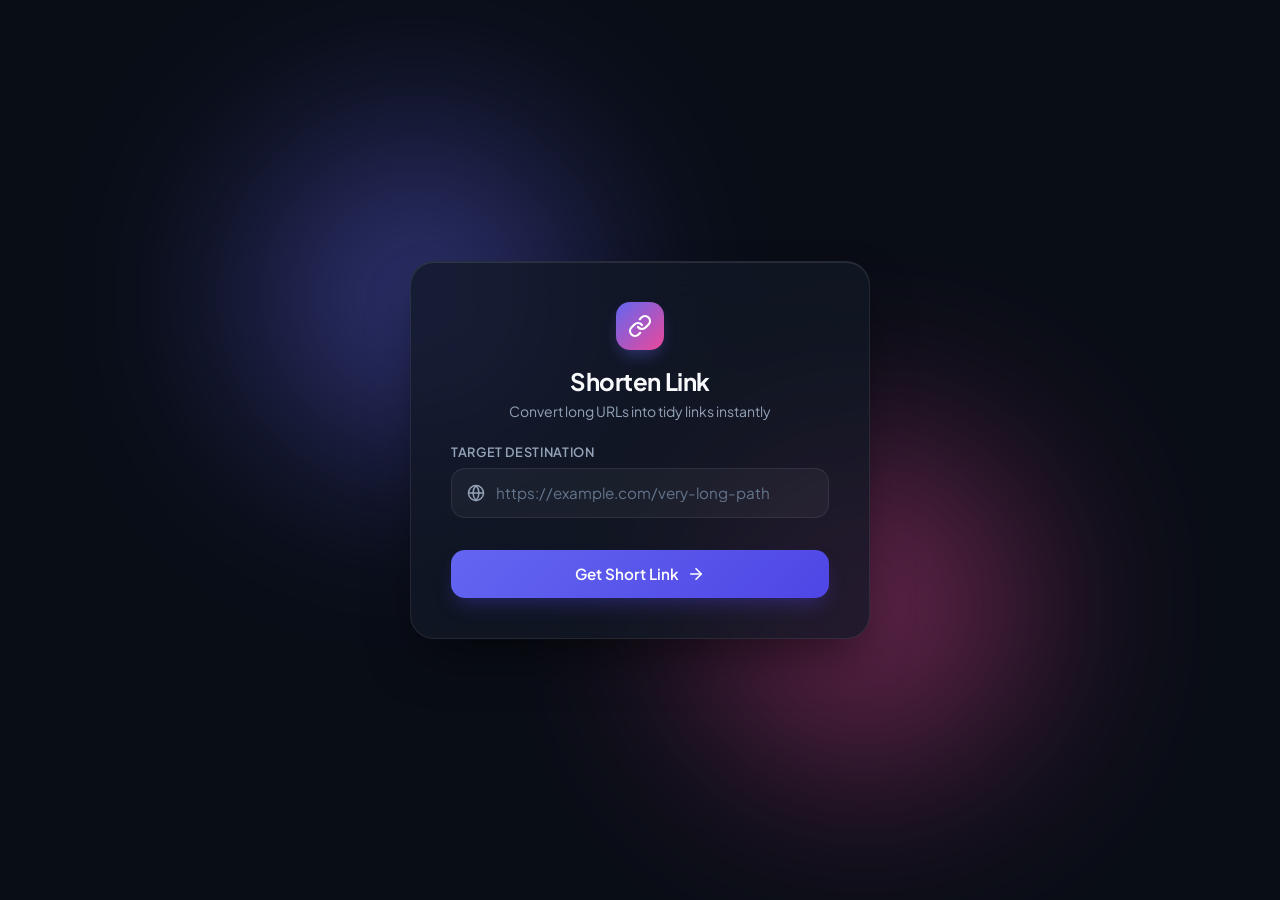
<file: 04-url-shortener/templates/index.html>
<!DOCTYPE html>
<html lang="en">
<head>
  <meta charset="UTF-8">
  <meta name="viewport" content="width=device-width, initial-scale=1.0">
  <title>Modern URL Shortener</title>
  <link rel="preconnect" href="https://fonts.googleapis.com">
  <link rel="preconnect" href="https://fonts.gstatic.com" crossorigin>
  <link href="https://fonts.googleapis.com/css2?family=Plus+Jakarta+Sans:wght@400;500;600;700&display=swap" rel="stylesheet">
  
  <style>
    :root {
      --bg: #090d16;
      --card-bg: rgba(18, 24, 38, 0.75);
      --border: rgba(255, 255, 255, 0.08);
      --primary: #6366f1;
      --primary-hover: #4f46e5;
      --accent: #ec4899;
      --text-main: #f8fafc;
      --text-muted: #94a3b8;
    }

    * {
      box-sizing: border-box;
      margin: 0;
      padding: 0;
    }

    body {
      font-family: 'Plus Jakarta Sans', sans-serif;
      background-color: var(--bg);
      color: var(--text-main);
      min-height: 100vh;
      display: grid;
      place-items: center;
      padding: 1.5rem;
      position: relative;
      overflow: hidden;
    }

    /* Ambient background glow effects */
    body::before, body::after {
      content: "";
      position: absolute;
      width: 320px;
      height: 320px;
      border-radius: 50%;
      filter: blur(100px);
      z-index: 0;
      opacity: 0.45;
      pointer-events: none;
    }

    body::before {
      background: var(--primary);
      top: 15%;
      left: 20%;
    }

    body::after {
      background: var(--accent);
      bottom: 15%;
      right: 20%;
    }

    /* Form acting as the main frosted glass container */
    form {
      position: relative;
      z-index: 1;
      width: 100%;
      max-width: 460px;
      background: var(--card-bg);
      backdrop-filter: blur(20px);
      -webkit-backdrop-filter: blur(20px);
      border: 1px solid var(--border);
      border-radius: 24px;
      padding: 2.5rem;
      box-shadow: 
        0 25px 50px -12px rgba(0, 0, 0, 0.5),
        inset 0 1px 0 rgba(255, 255, 255, 0.1);
      display: flex;
      flex-direction: column;
      gap: 1.5rem;
    }

    .form-header {
      text-align: center;
    }

    .icon-badge {
      display: inline-flex;
      align-items: center;
      justify-content: center;
      width: 48px;
      height: 48px;
      border-radius: 14px;
      background: linear-gradient(135deg, var(--primary), var(--accent));
      margin-bottom: 1rem;
      box-shadow: 0 8px 16px -4px rgba(99, 102, 241, 0.4);
    }

    .icon-badge svg {
      width: 24px;
      height: 24px;
      stroke: #ffffff;
      fill: none;
      stroke-width: 2.2;
    }

    h1 {
      font-size: 1.5rem;
      font-weight: 700;
      letter-spacing: -0.02em;
    }

    p {
      color: var(--text-muted);
      font-size: 0.875rem;
      margin-top: 0.35rem;
    }

    .input-wrapper {
      display: flex;
      flex-direction: column;
      gap: 0.5rem;
    }

    label {
      font-size: 0.8rem;
      font-weight: 600;
      color: var(--text-muted);
      text-transform: uppercase;
      letter-spacing: 0.05em;
    }

    .input-field {
      position: relative;
      display: flex;
      align-items: center;
    }

    .input-field svg {
      position: absolute;
      left: 1rem;
      width: 18px;
      height: 18px;
      stroke: var(--text-muted);
      fill: none;
      stroke-width: 2;
      pointer-events: none;
      transition: stroke 0.2s;
    }

    input[type="url"] {
      width: 100%;
      padding: 0.9rem 1rem 0.9rem 2.75rem;
      background: rgba(255, 255, 255, 0.04);
      border: 1px solid var(--border);
      border-radius: 14px;
      color: var(--text-main);
      font-size: 0.95rem;
      font-family: inherit;
      outline: none;
      transition: all 0.2s cubic-bezier(0.4, 0, 0.2, 1);
    }

    input[type="url"]::placeholder {
      color: #64748b;
    }

    input[type="url"]:focus {
      background: rgba(255, 255, 255, 0.07);
      border-color: var(--primary);
      box-shadow: 0 0 0 4px rgba(99, 102, 241, 0.15);
    }

    input[type="url"]:focus + svg {
      stroke: var(--primary);
    }

    button {
      display: flex;
      align-items: center;
      justify-content: center;
      gap: 0.5rem;
      width: 100%;
      padding: 0.9rem;
      margin-top: 0.5rem;
      border: none;
      border-radius: 14px;
      background: linear-gradient(135deg, var(--primary), var(--primary-hover));
      color: #ffffff;
      font-family: inherit;
      font-size: 0.95rem;
      font-weight: 600;
      cursor: pointer;
      box-shadow: 0 10px 20px -5px rgba(79, 70, 229, 0.35);
      transition: all 0.2s ease;
    }

    button:hover {
      transform: translateY(-1px);
      box-shadow: 0 12px 24px -5px rgba(79, 70, 229, 0.45);
    }

    button:active {
      transform: translateY(1px);
    }

    button svg {
      width: 18px;
      height: 18px;
      fill: none;
      stroke: currentColor;
      stroke-width: 2.2;
    }
  </style>
</head>
<body>

  <!-- Self-contained Form Container -->
  <form action="/api/shorten" method="POST">
    <div class="form-header">
      <div class="icon-badge">
        <svg viewBox="0 0 24 24" stroke-linecap="round" stroke-linejoin="round">
          <path d="M10 13a5 5 0 0 0 7.54.54l3-3a5 5 0 0 0-7.07-7.07l-1.72 1.71"></path>
          <path d="M14 11a5 5 0 0 0-7.54-.54l-3 3a5 5 0 0 0 7.07 7.07l1.71-1.71"></path>
        </svg>
      </div>
      <h1>Shorten Link</h1>
      <p>Convert long URLs into tidy links instantly</p>
    </div>

    <div class="input-wrapper">
      <label for="url">Target Destination</label>
      <div class="input-field">
        <input 
          type="url" 
          id="url" 
          name="url" 
          placeholder="https://example.com/very-long-path" 
          autocomplete="off"
          required
        >
        <svg viewBox="0 0 24 24" stroke-linecap="round" stroke-linejoin="round">
          <circle cx="12" cy="12" r="10"></circle>
          <line x1="2" y1="12" x2="22" y2="12"></line>
          <path d="M12 2a15.3 15.3 0 0 1 4 10 15.3 15.3 0 0 1-4 10 15.3 15.3 0 0 1-4-10 15.3 15.3 0 0 1 4-10z"></path>
        </svg>
      </div>
    </div>

    <button type="submit">
      <span>Get Short Link</span>
      <svg viewBox="0 0 24 24" stroke-linecap="round" stroke-linejoin="round">
        <line x1="5" y1="12" x2="19" y2="12"></line>
        <polyline points="12 5 19 12 12 19"></polyline>
      </svg>
    </button>
  </form>

</body>
</html>
</file>
